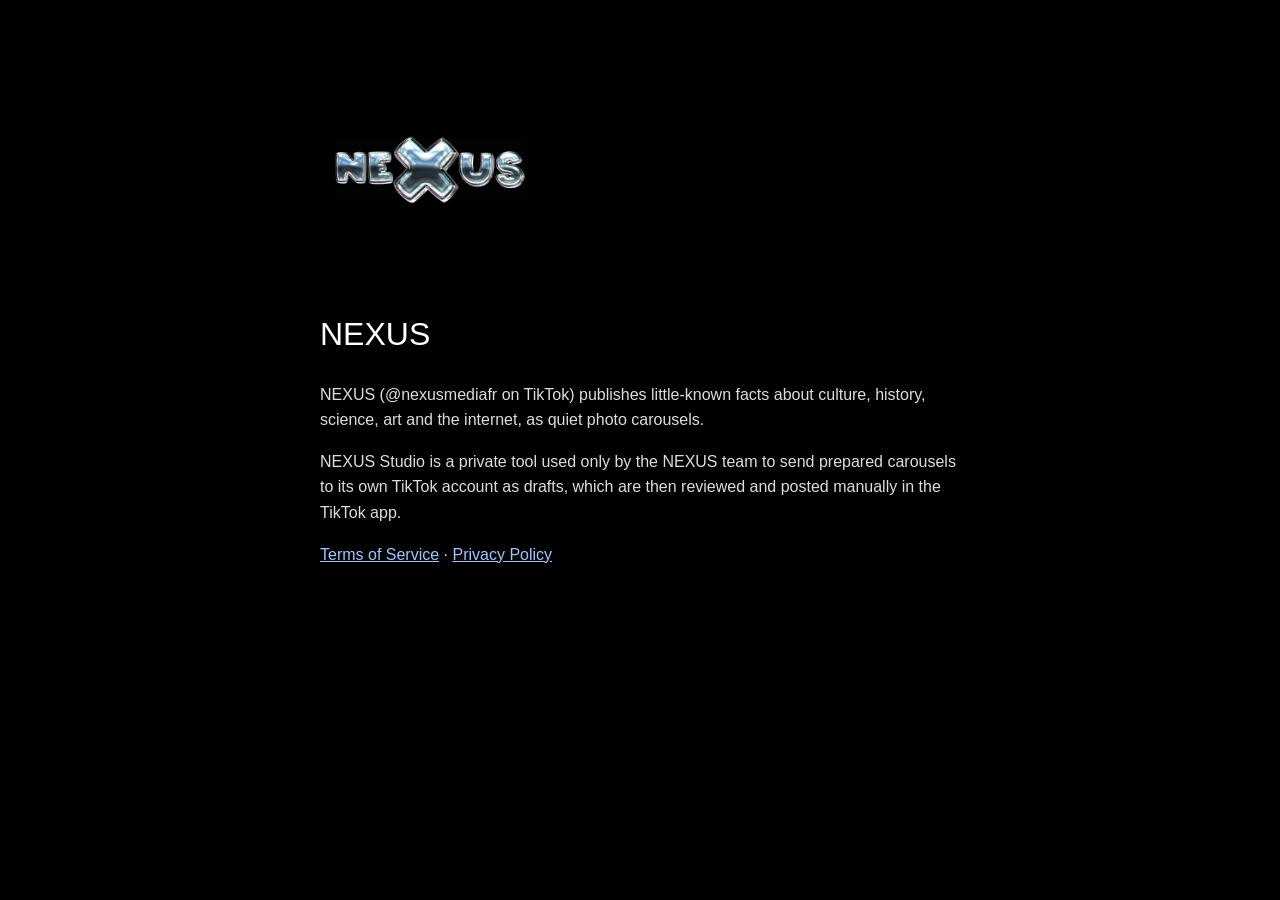
<file: index.html>
<!doctype html><html lang="en"><head><meta charset="utf-8"><meta name="viewport" content="width=device-width,initial-scale=1"><title>NEXUS</title><link rel="stylesheet" href="style.css"></head><body>
<img src="media/icon.png" alt="NEXUS">
<h1>NEXUS</h1>
<p>NEXUS (@nexusmediafr on TikTok) publishes little-known facts about culture, history, science, art and the internet, as quiet photo carousels.</p>
<p>NEXUS Studio is a private tool used only by the NEXUS team to send prepared carousels to its own TikTok account as drafts, which are then reviewed and posted manually in the TikTok app.</p>
<p><a href="terms.html">Terms of Service</a> · <a href="privacy.html">Privacy Policy</a></p>
</body></html>
</file>
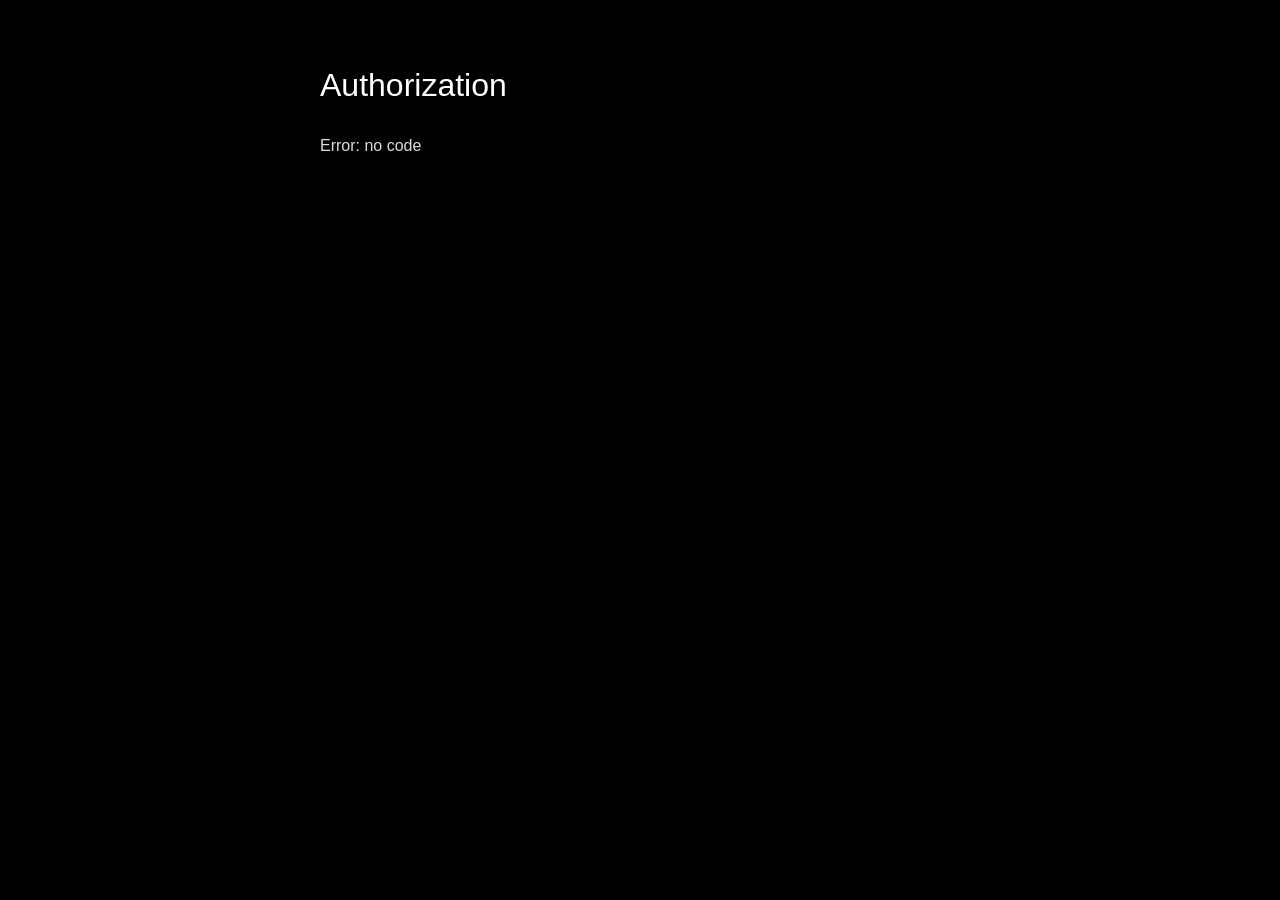
<file: callback.html>
<!doctype html><html lang="en"><head><meta charset="utf-8"><title>NEXUS Studio – Authorized</title><link rel="stylesheet" href="style.css"></head><body>
<h1>Authorization</h1><p id="m">…</p>
<script>
const p=new URLSearchParams(location.search);
document.getElementById('m').textContent=p.get('code')?('Code: '+p.get('code')):('Error: '+(p.get('error_description')||p.get('error')||'no code'));
</script></body></html>
</file>
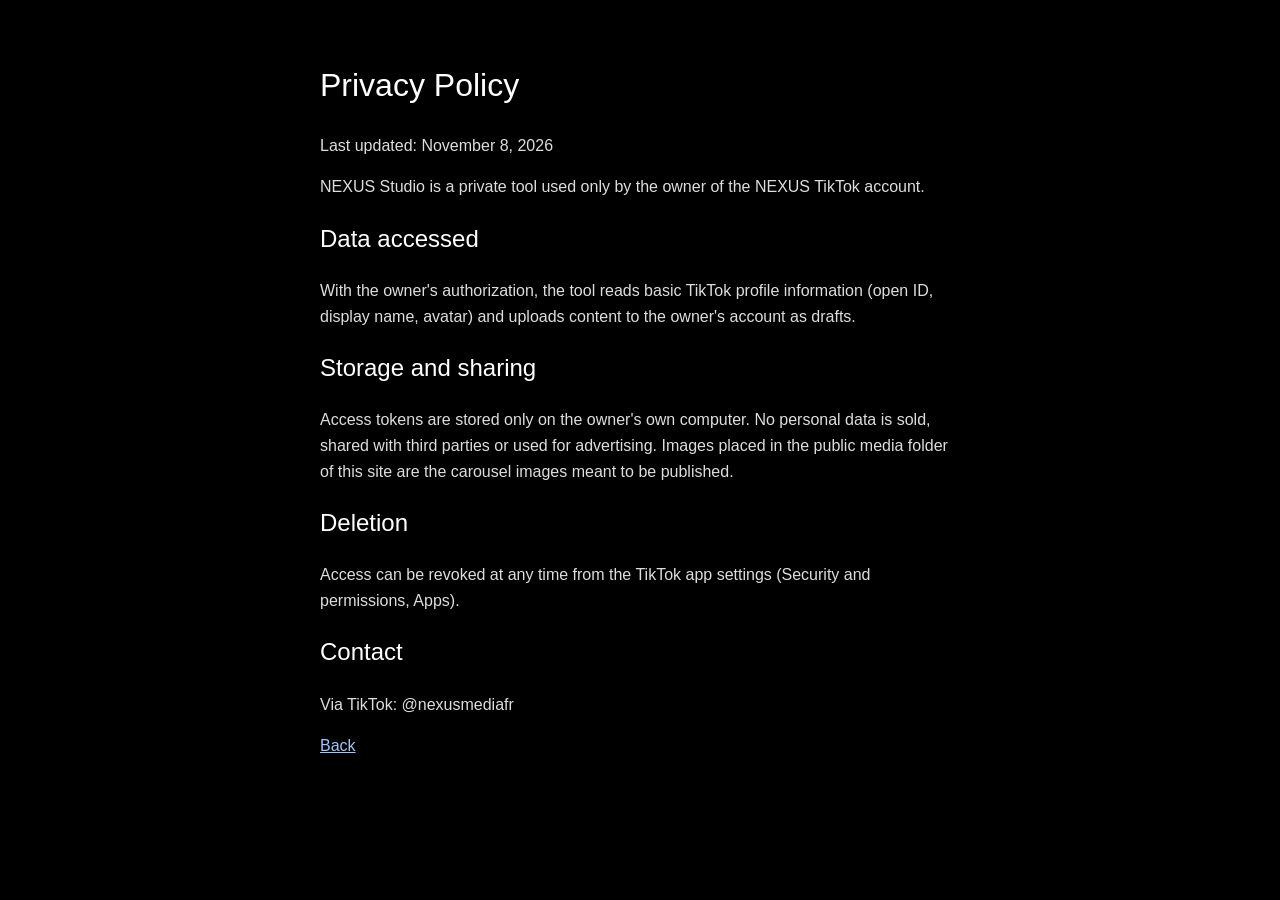
<file: privacy.html>
<!doctype html><html lang="en"><head><meta charset="utf-8"><title>NEXUS Studio – Privacy Policy</title><link rel="stylesheet" href="style.css"></head><body>
<h1>Privacy Policy</h1><p>Last updated: November 8, 2026</p>
<p>NEXUS Studio is a private tool used only by the owner of the NEXUS TikTok account.</p>
<h2>Data accessed</h2><p>With the owner's authorization, the tool reads basic TikTok profile information (open ID, display name, avatar) and uploads content to the owner's account as drafts.</p>
<h2>Storage and sharing</h2><p>Access tokens are stored only on the owner's own computer. No personal data is sold, shared with third parties or used for advertising. Images placed in the public media folder of this site are the carousel images meant to be published.</p>
<h2>Deletion</h2><p>Access can be revoked at any time from the TikTok app settings (Security and permissions, Apps).</p>
<h2>Contact</h2><p>Via TikTok: @nexusmediafr</p>
<p><a href="index.html">Back</a></p></body></html>
</file>
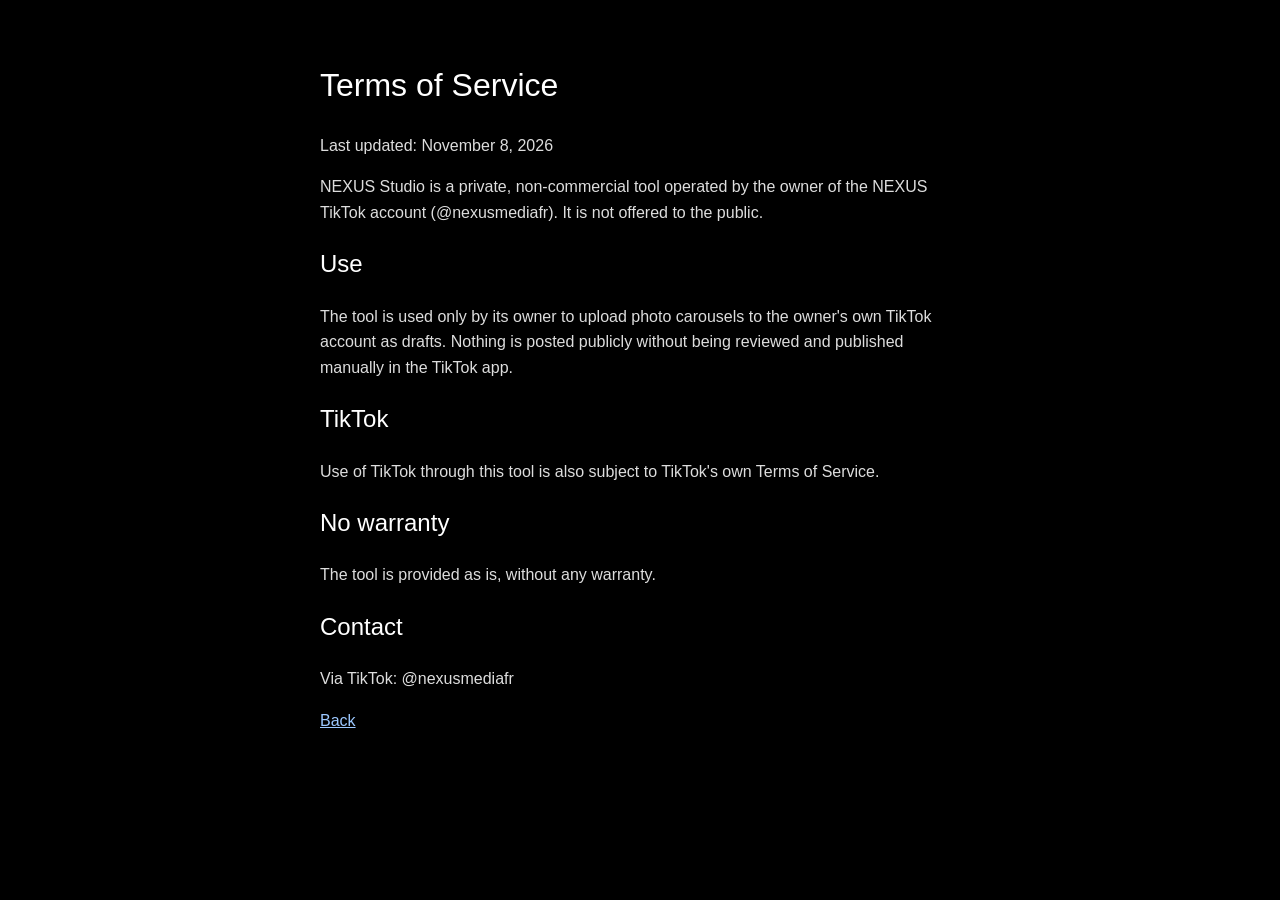
<file: terms.html>
<!doctype html><html lang="en"><head><meta charset="utf-8"><title>NEXUS Studio – Terms of Service</title><link rel="stylesheet" href="style.css"></head><body>
<h1>Terms of Service</h1><p>Last updated: November 8, 2026</p>
<p>NEXUS Studio is a private, non-commercial tool operated by the owner of the NEXUS TikTok account (@nexusmediafr). It is not offered to the public.</p>
<h2>Use</h2><p>The tool is used only by its owner to upload photo carousels to the owner's own TikTok account as drafts. Nothing is posted publicly without being reviewed and published manually in the TikTok app.</p>
<h2>TikTok</h2><p>Use of TikTok through this tool is also subject to TikTok's own Terms of Service.</p>
<h2>No warranty</h2><p>The tool is provided as is, without any warranty.</p>
<h2>Contact</h2><p>Via TikTok: @nexusmediafr</p>
<p><a href="index.html">Back</a></p></body></html>
</file>
<file: style.css>
body{background:#000;color:#ddd;font:16px/1.6 -apple-system,Helvetica,Arial,sans-serif;max-width:640px;margin:60px auto;padding:0 20px}
h1,h2{color:#fff;font-weight:500}a{color:#9cc8ff}img{max-width:220px}
</file>
